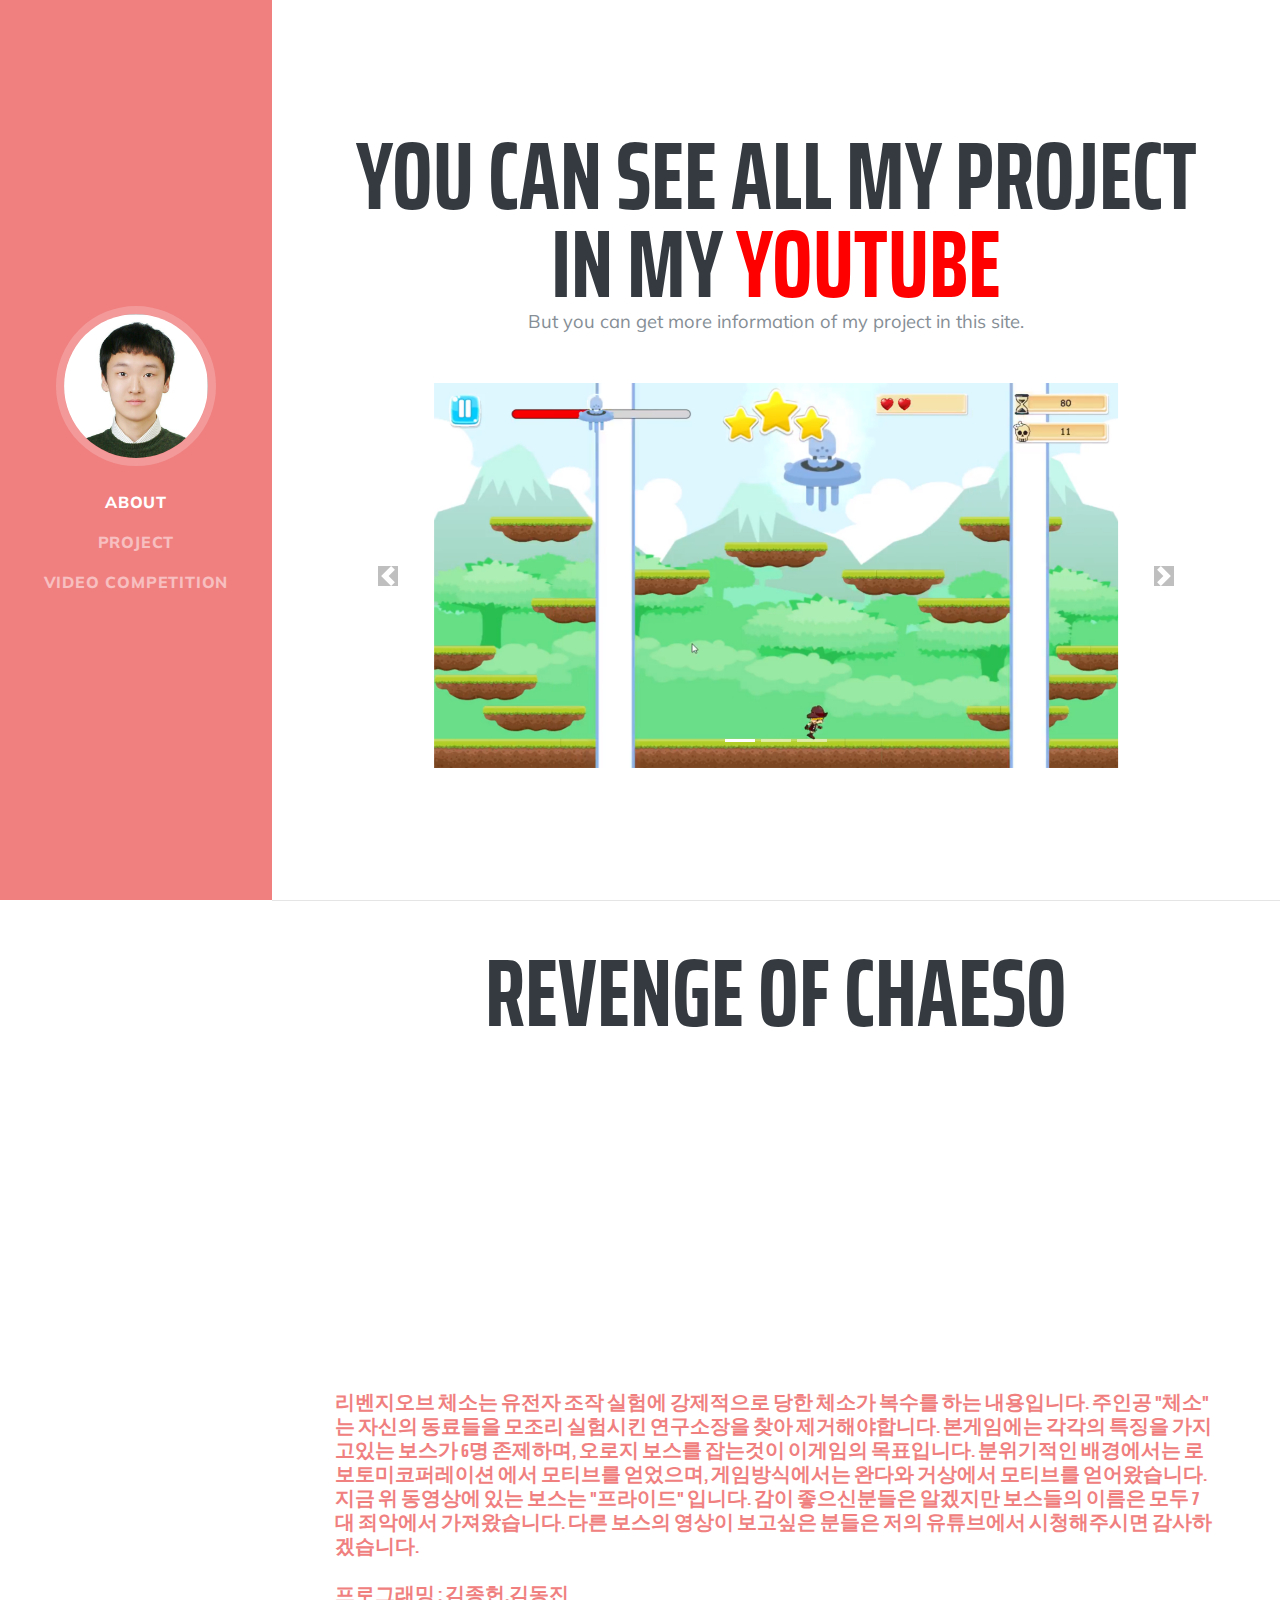
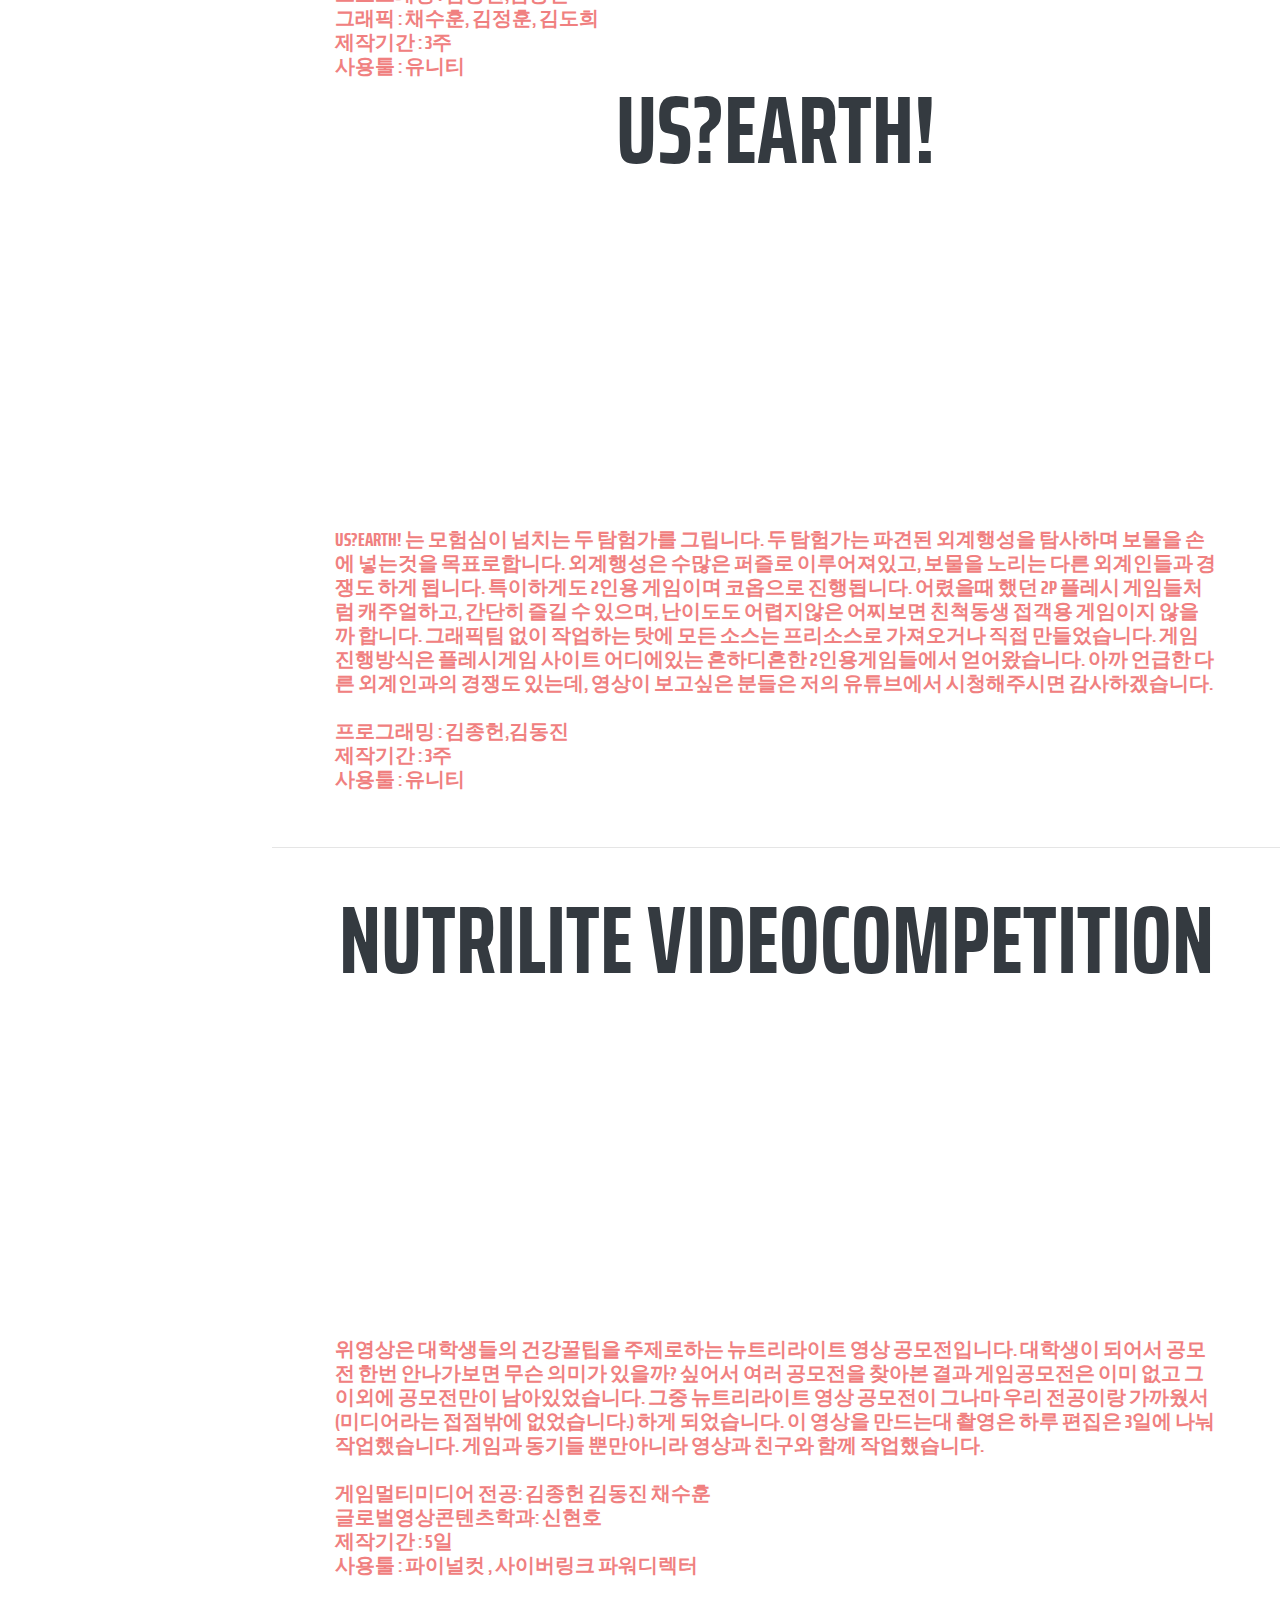
<file: 1205ProjectStie/index.html>
﻿<!DOCTYPE html>
<html lang="en">
<!-- 프로젝트 사이트 -->
<head>
    <!-- 내가 한것 목록 -->
    <!--
        1. 스타일 2개 덮어쓰기
        2. css.min 파일에서 색 수정
        3. 이미지 추가 후 바꾸기
        4. 깔끔하게 정렬함
        5. Carousel 컴포넌트 사용
        6. 동영상 추가
        -->

    <meta charset="utf-8">
    <meta name="viewport" content="width=device-width, initial-scale=1, shrink-to-fit=no">
    <meta name="description" content="">
    <meta name="author" content="">

    <title>Project Page</title>

    <!-- Bootstrap core CSS -->
    <link href="vendor/bootstrap/css/bootstrap.min.css" rel="stylesheet">

    <!-- 내가 추가한 폰트들 -->
    <link rel="stylesheet" href="https://maxcdn.bootstrapcdn.com/font-awesome/4.7.0/css/font-awesome.min.css">

    <!-- Custom fonts for this template -->
    <link href="https://fonts.googleapis.com/css?family=Saira+Extra+Condensed:500,700" rel="stylesheet">
    <link href="https://fonts.googleapis.com/css?family=Muli:400,400i,800,800i" rel="stylesheet">

    <!-- Custom styles for this template -->
    <link href="css/resume.min.css" rel="stylesheet">

    <style>

        .carousel-inner img {
            margin: auto;
        }

        .carousel-control-next-icon, .carousel-control-prev-icon {
            background-color: gray;
        }

        h5 {
            color: lightcoral;
            font-size: 20px;
            text-align: left;
        }

    </style>


</head>

<body id="page-top">

    <!-- 네비게이션 칸 -->
    <nav class="navbar navbar-expand-lg navbar-dark bg-primary fixed-top" id="sideNav">
        <a class="navbar-brand js-scroll-trigger" href="#page-top">
            <span class="d-block d-lg-none">Clarence Taylor</span>
            <span class="d-none d-lg-block">
                <img class="img-fluid img-profile rounded-circle mx-auto mb-2" src="img/ME.png" alt="">
            </span>
        </a>
        <button class="navbar-toggler" type="button" data-toggle="collapse" data-target="#navbarSupportedContent" aria-controls="navbarSupportedContent" aria-expanded="false" aria-label="Toggle navigation">
            <span class="navbar-toggler-icon"></span>
        </button>
        <div class="collapse navbar-collapse" id="navbarSupportedContent">
            <ul class="navbar-nav">
                <li class="nav-item">
                    <a class="nav-link js-scroll-trigger" href="#About">About</a>
                </li>
                <li class="nav-item">
                    <a class="nav-link js-scroll-trigger" href="#Project">Project</a>
                </li>
                <li class="nav-item">
                    <a class="nav-link js-scroll-trigger" href="#VideoCompetition">Video Competition</a>
                </li>
            </ul>
        </div>
    </nav>

    <div class="container-fluid p-0">

        <!-- 프로젝트 메인 -->
        <section class="resume-section p-3 p-lg-5 d-flex d-column" id="About">
            <div class="my-auto">
                <h1 class="mb-0 text-center">
                    You can see all my project in my
                    <a href="https://www.youtube.com/channel/UCvKcpmjJEb6-ce0sZnEgblA"><span class="text-primary">Youtube</span></a>
                </h1>
                <p class="lead mb-5 text-center">But you can get more information of my project in this site.</p>
                <div>
                    <div id="carouselExampleControls" class="carousel slide" data-ride="carousel">
                        <!-- 특징: 진행지시기 -->
                        <ol class="carousel-indicators">
                            <li data-target="#carouselExampleIndicators" data-slide-to="0" class="active"></li>
                            <li data-target="#carouselExampleIndicators" data-slide-to="1"></li>
                            <li data-target="#carouselExampleIndicators" data-slide-to="2"></li>
                        </ol>

                        <!-- Image 주서의 Update. -->
                        <div class="carousel-inner">

                            <div class="carousel-item active">
                                <img class="d-block w-75" src="img/001.png" alt="First slide">
                                <!-- Carousel속에 있는 자막. -->
                                <div class="carousel-caption">
                                    <h1></h1>
                                </div>
                            </div>

                            <div class="carousel-item">
                                <img class="d-block w-75" src="img/002.png" alt="Second slide">
                                <div class="carousel-caption">
                                    <h1></h1>
                                </div>
                            </div>

                            <div class="carousel-item">
                                <img class="d-block w-75" src="img/003.png" alt="Third slide">
                                <div class="carousel-caption">
                                    <h1></h1>
                                </div>
                            </div>

                        </div>

                        <!-- Carousel속에 있는 자막. -->
                        <a class="carousel-control-prev" href="#carouselExampleControls" role="button" data-slide="prev">
                            <span class="carousel-control-prev-icon" aria-hidden="true"></span>
                            <span class="sr-only">Previous</span>
                        </a>

                        <a class="carousel-control-next" href="#carouselExampleControls" role="button" data-slide="next">
                            <span class="carousel-control-next-icon" aria-hidden="true"></span>
                            <span class="sr-only">Next</span>
                        </a>

                    </div>
                </div>
            </div>
        </section>

        <!-- 프로젝트칸 -->
        <hr class="m-0">
        <section class="resume-section p-3 p-lg-5 d-flex flex-column" id="Project">
            <div class="container">
                <div class="row">
                    <!-- 리벤지오브 체소 -->
                    <div class="col-md-12 text-center"><h1>Revenge Of Chaeso</h1></div>
                    <br /><br />
                    <div class="col-md-12 text-center">
                        <iframe width="560" height="315" src="https://www.youtube.com/embed/J1JQvP4AzFw" frameborder="0" allow="autoplay; encrypted-media" allowfullscreen></iframe>
                        <br /><br />
                    </div>
                    <div class="col-md-12 text-center">
                        <h5>
                            리벤지오브 체소는 유전자 조작 실험에 강제적으로 당한 체소가 복수를 하는 내용입니다.
                            주인공 "체소" 는 자신의 동료들을 모조리 실험시킨 연구소장을 찾아 제거해야합니다.
                            본게임에는 각각의 특징을 가지고있는 보스가 6명 존제하며, 오로지 보스를 잡는것이 이게임의 목표입니다.
                            분위기적인 배경에서는 로보토미코퍼레이션 에서 모티브를 얻었으며, 게임방식에서는 완다와 거상에서 모티브를 얻어왔습니다.
                            지금 위 동영상에 있는 보스는 "프라이드" 입니다. 감이 좋으신분들은 알겠지만 보스들의 이름은 모두 7대 죄악에서 가져왔습니다.
                            다른 보스의 영상이 보고싶은 분들은 저의 유튜브에서 시청해주시면 감사하겠습니다.
                            <br /><br />
                            프로그래밍 : 김종헌,김동진
                            <br />
                            그래픽 : 채수훈, 김정훈, 김도희
                            <br />
                            제작기간 : 3주
                            <br />
                            사용툴 : 유니티
                        </h5>
                    </div>
                    <br /><br /><br /><br /><br /><br /><br /><br /><br /><br /><br /><br />
                    <!-- Us?Earth! -->
                    <div class="col-md-12 text-center"><h1>Us?Earth!</h1></div>
                    <br /><br />
                    <div class="col-md-12 text-center">
                        <iframe width="560" height="315" src="https://www.youtube.com/embed/XVn4T69cpz0" frameborder="0" allow="autoplay; encrypted-media" allowfullscreen></iframe>
                        <br /><br />
                    </div>
                    <div class="col-md-12 text-center">
                        <h5>
                            Us?Earth! 는 모험심이 넘치는 두 탐험가를 그립니다. 두 탐험가는 파견된 외계행성을 탐사하며 보물을 손에 넣는것을 목표로합니다.
                            외계행성은 수많은 퍼즐로 이루어져있고, 보물을 노리는 다른 외계인들과 경쟁도 하게 됩니다. 특이하게도 2인용 게임이며 코옵으로 진행됩니다.
                            어렸을때 했던 2P 플레시 게임들처럼 캐주얼하고, 간단히 즐길 수 있으며, 난이도도 어렵지않은 어찌보면 친척동생 접객용 게임이지 않을까 합니다.
                            그래픽팀 없이 작업하는 탓에 모든 소스는 프리소스로 가져오거나 직접 만들었습니다. 게임 진행방식은 플레시게임 사이트 어디에있는 흔하디흔한 2인용게임들에서 얻어왔습니다.
                            아까 언급한 다른 외계인과의 경쟁도 있는데, 영상이 보고싶은 분들은 저의 유튜브에서 시청해주시면 감사하겠습니다.
                            <br /><br />
                            프로그래밍 : 김종헌,김동진
                            <br />
                            제작기간 : 3주
                            <br />
                            사용툴 : 유니티
                        </h5>
                    </div>
                </div>
            </div>
        </section>
        <hr class="m-0">

        <!-- 영상 공모전 -->
        <section class="resume-section p-3 p-lg-5 d-flex flex-column" id="VideoCompetition">
            <div class="container">
                <div class="row">
                    <!-- Nutrilite VideoCompetition -->
                    <div class="col-md-12 text-center"><h1>Nutrilite VideoCompetition</h1></div>
                    <br /><br />
                    <div class="col-md-12 text-center">
                        <iframe width="560" height="315" src="https://www.youtube.com/embed/_ZfrkmuKKCY" frameborder="0" allow="autoplay; encrypted-media" allowfullscreen></iframe>
                        <br /><br />
                    </div>
                    <div class="col-md-12 text-center">
                        <h5>
                            위영상은 대학생들의 건강꿀팁을 주제로하는 뉴트리라이트 영상 공모전입니다. 대학생이 되어서 공모전 한번 안나가보면 무슨 의미가 있을까? 싶어서 여러 공모전을 찾아본 결과 게임공모전은 이미 없고
                            그 이외에 공모전만이 남아있었습니다. 그중 뉴트리라이트 영상 공모전이 그나마 우리 전공이랑 가까웠서(미디어라는 접점밖에 없었습니다.) 하게 되었습니다. 이 영상을 만드는대 촬영은 하루 편집은 3일에 나눠 작업했습니다.
                            게임과 동기들 뿐만아니라 영상과 친구와 함께 작업했습니다.
                            <br /><br />
                            게임멀티미디어 전공: 김종헌 김동진 채수훈
                            <br />
                            글로벌영상콘텐츠학과: 신현호
                            <br />
                            제작기간 : 5일
                            <br />
                            사용툴 : 파이널컷 , 사이버링크 파워디렉터
                        </h5>
                    </div>
                </div>
            </div>
        </section>

    </div>

    <!-- Bootstrap core JavaScript -->
    <script src="vendor/jquery/jquery.min.js"></script>
    <script src="vendor/bootstrap/js/bootstrap.bundle.min.js"></script>

    <!-- Plugin JavaScript -->
    <script src="vendor/jquery-easing/jquery.easing.min.js"></script>

    <!-- Custom scripts for this template -->
    <script src="js/resume.min.js"></script>

</body>

</html>
</file>
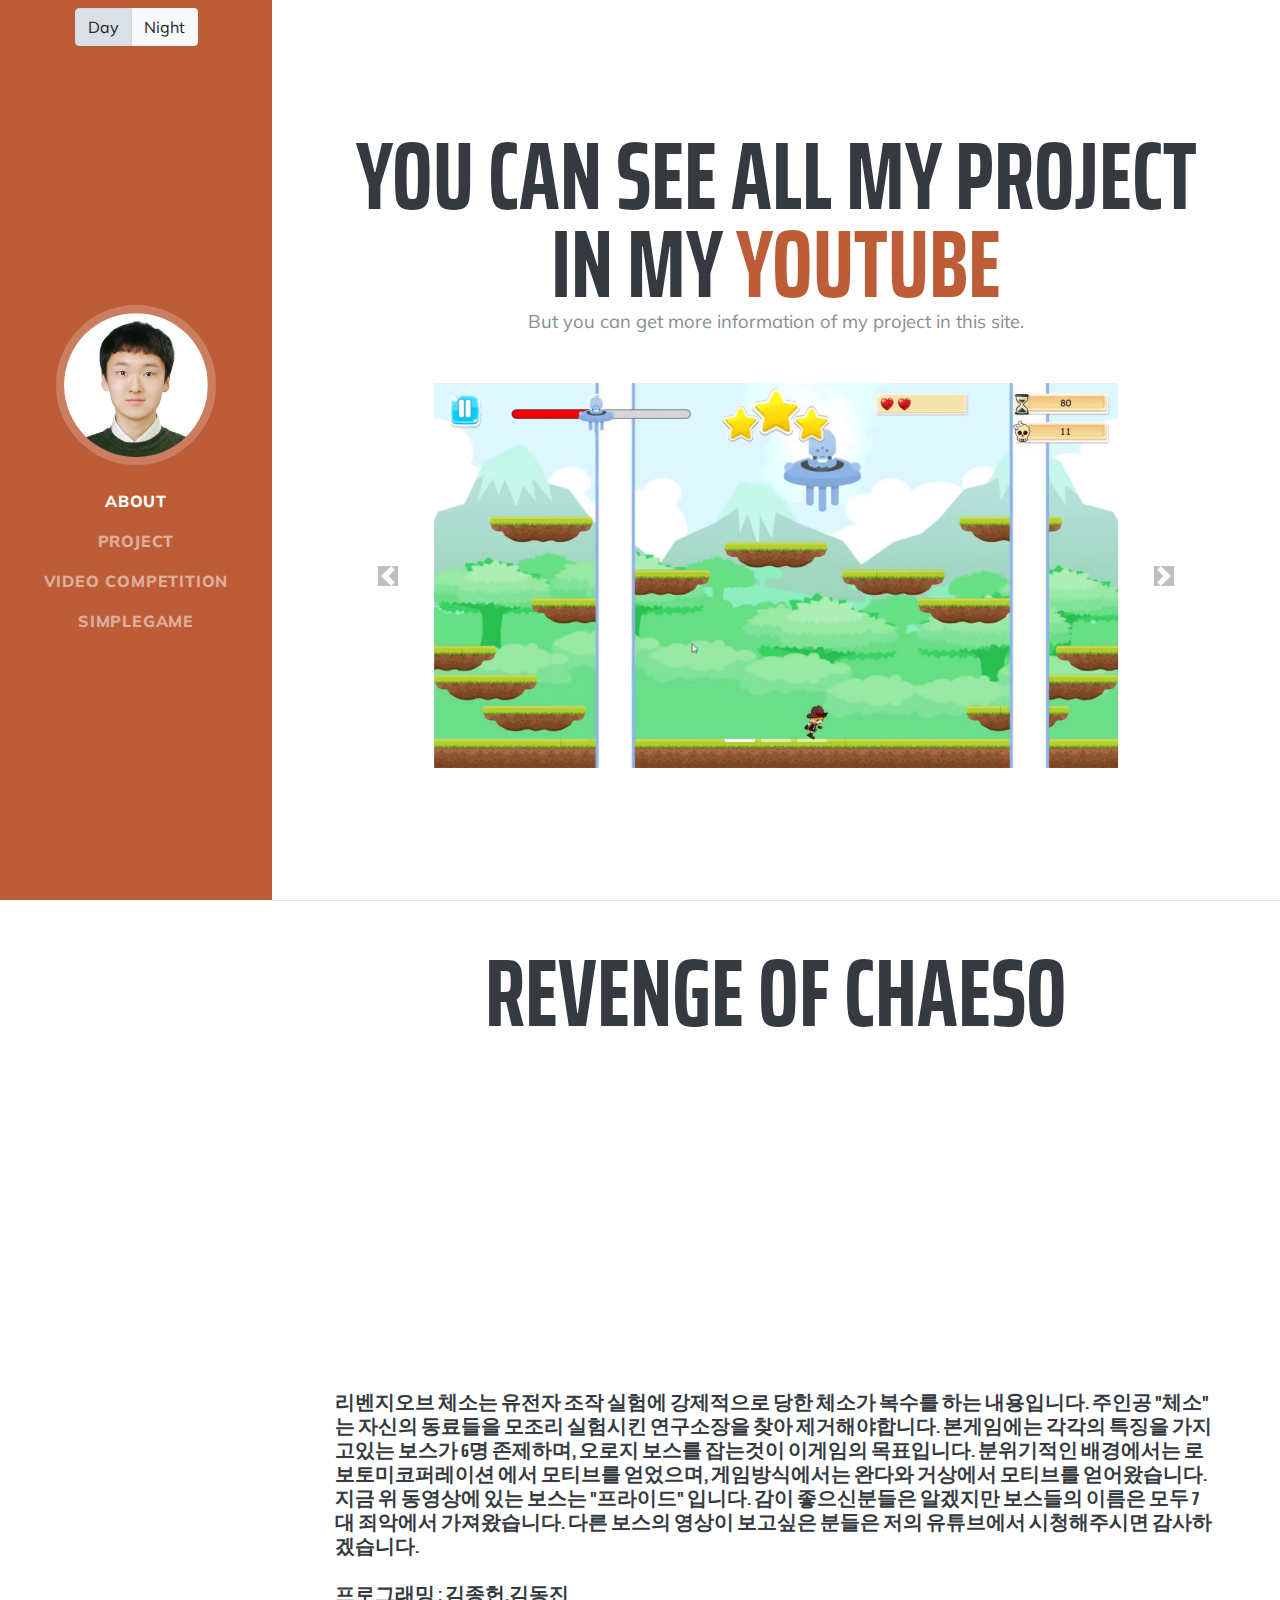
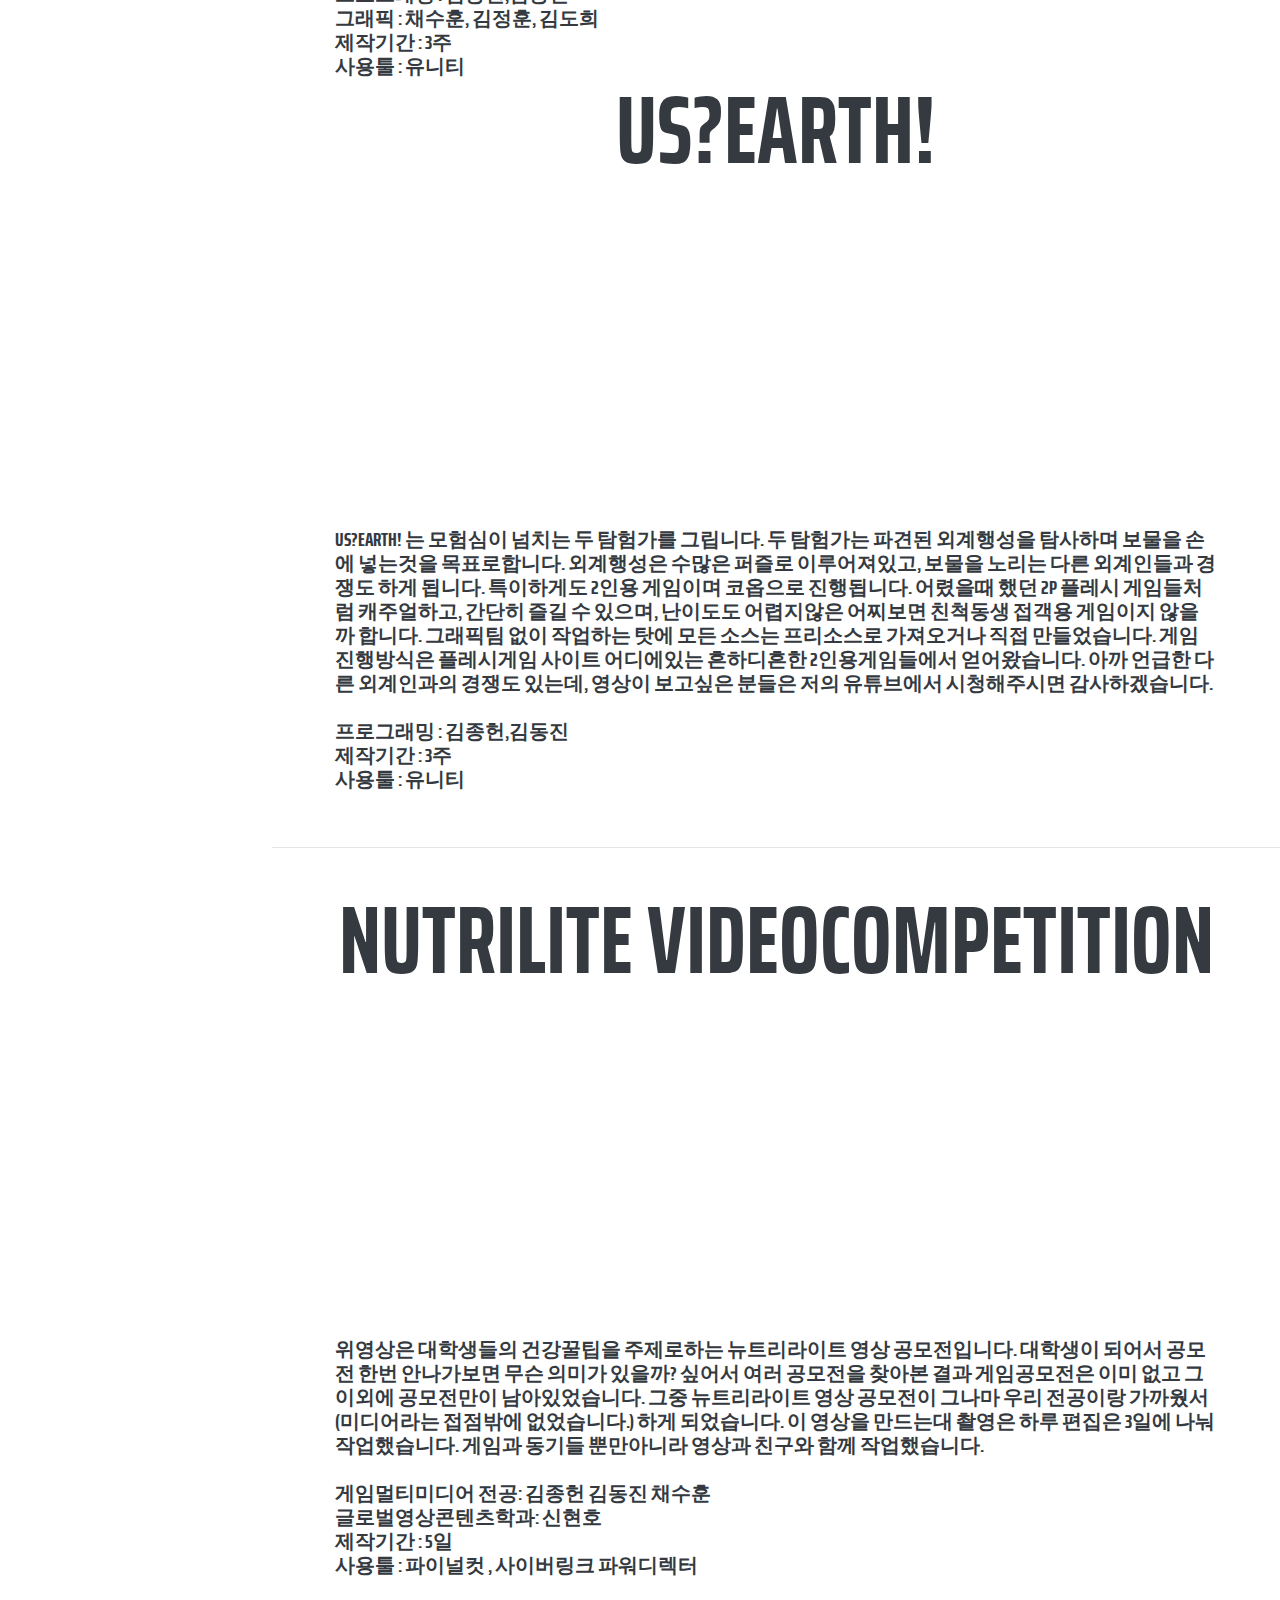
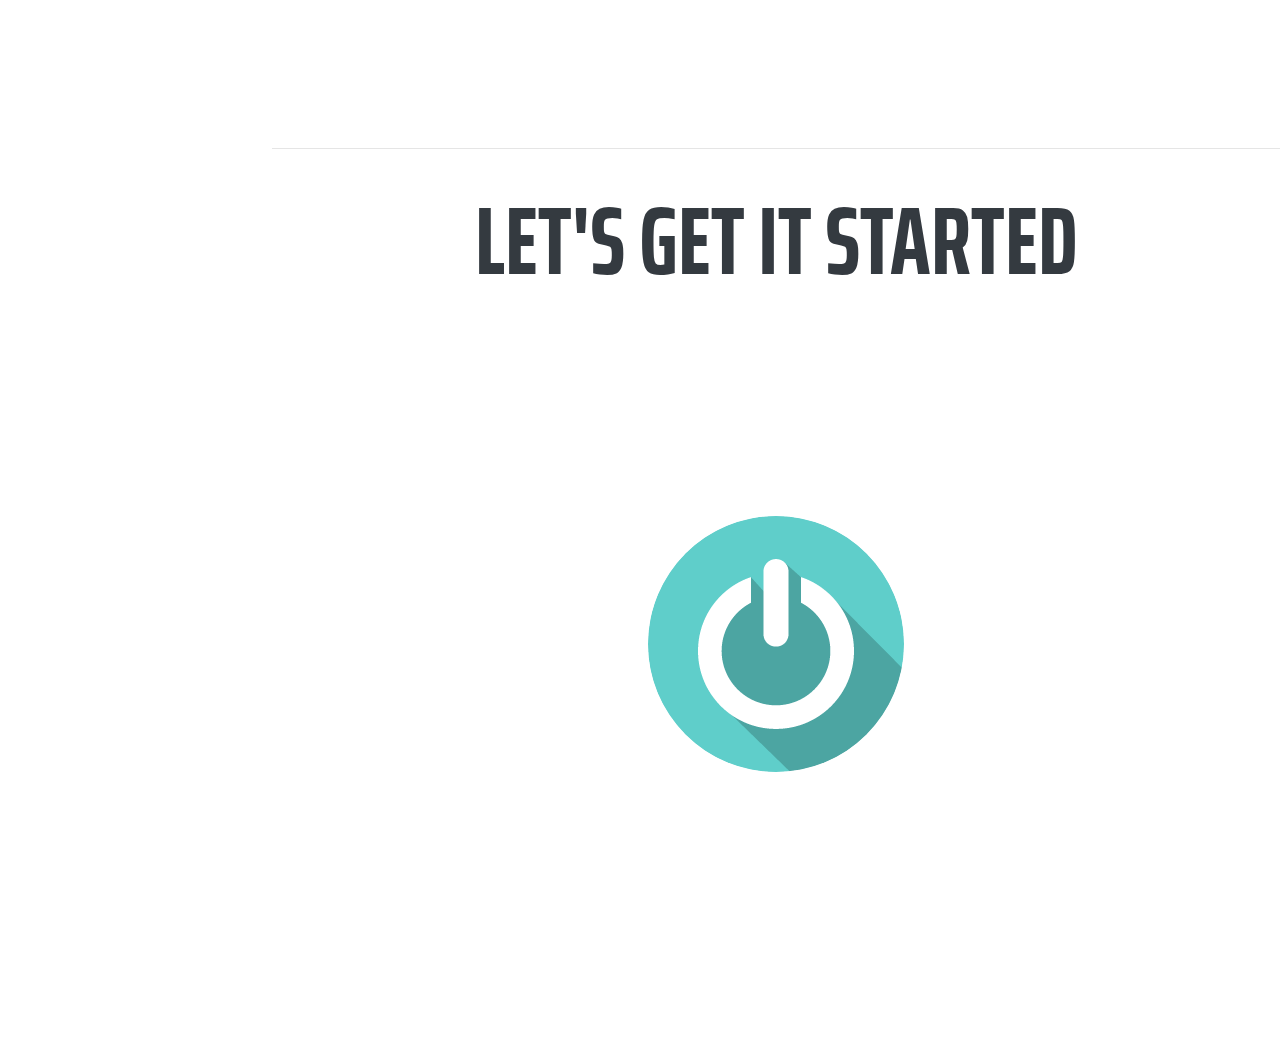
<file: ProjectStie1/index.html>
﻿<!DOCTYPE html>
<html lang="en">
<!-- 프로젝트 사이트 -->
<head>
    <!-- 내가 한것 목록 -->
    <!--
        1. 스타일 2개 덮어쓰기
        2. css.min 파일에서 색 수정
        3. 이미지 추가 후 바꾸기
        4. 깔끔하게 정렬함
        5. Carousel 컴포넌트 사용
        6. 동영상 추가
        -->

    <meta charset="utf-8">
    <meta name="viewport" content="width=device-width, initial-scale=1, shrink-to-fit=no">
    <meta name="description" content="">
    <meta name="author" content="">

    <title>Project Page</title>

    <!-- Bootstrap core CSS -->
    <link href="vendor/bootstrap/css/bootstrap.min.css" rel="stylesheet">

    <!-- 내가 추가한 폰트들 -->
    <link rel="stylesheet" href="https://maxcdn.bootstrapcdn.com/font-awesome/4.7.0/css/font-awesome.min.css">

    <!-- Custom fonts for this template -->
    <link href="https://fonts.googleapis.com/css?family=Saira+Extra+Condensed:500,700" rel="stylesheet">
    <link href="https://fonts.googleapis.com/css?family=Muli:400,400i,800,800i" rel="stylesheet">

    <!--밤 낮 바꾸기 CSS-->
    <link href="css/resumee.css" id="dayCSSs" rel="stylesheet">
    <link href="css/resume.css" id="nightCSSs" rel="stylesheet alternate">

    <style>

        .carousel-inner img {
            margin: auto;
        }

        .carousel-control-next-icon, .carousel-control-prev-icon {
            background-color: gray;
        }

        h5 {
            font-size: 20px;
            text-align: left;
        }
    </style>


</head>

<body id="page-top">

    <!-- 네비게이션 칸 -->
    <nav class="navbar navbar-expand-lg navbar-dark bg-primary fixed-top" id="sideNav">
        <!-- UPDATE: Including Day-Night CSS toggle. -->
        <div class="btn-group btn-group-toggle" data-toggle="buttons">
            <label class="btn btn-light active" onclick="changeDay(true)">
                <input type="radio" name="options" id="dayChoice" autocomplete="off"> Day
            </label>
            <label class="btn btn-light" onclick="changeDay(false)">
                <input type="radio" name="options" id="nightChoice" autocomplete="off"> Night
            </label>
        </div>
        <a class="navbar-brand js-scroll-trigger" href="#page-top">
            <span class="d-block d-lg-none">Clarence Taylor</span>
            <span class="d-none d-lg-block">
                <img class="img-fluid img-profile rounded-circle mx-auto mb-2" src="img/ME.png" alt="">
            </span>
        </a>
        <button class="navbar-toggler" type="button" data-toggle="collapse" data-target="#navbarSupportedContent" aria-controls="navbarSupportedContent" aria-expanded="false" aria-label="Toggle navigation">
            <span class="navbar-toggler-icon"></span>
        </button>
        <div class="collapse navbar-collapse" id="navbarSupportedContent">
            <ul class="navbar-nav">
                <li class="nav-item">
                    <a class="nav-link js-scroll-trigger" href="#About">About</a>
                </li>
                <li class="nav-item">
                    <a class="nav-link js-scroll-trigger" href="#Project">Project</a>
                </li>
                <li class="nav-item">
                    <a class="nav-link js-scroll-trigger" href="#VideoCompetition">Video Competition</a>
                </li>
                <li class="nav-item">
                    <a class="nav-link js-scroll-trigger" href="#SimpleGame">SimpleGame</a>
                </li>
            </ul>
        </div>
    </nav>

    <div class="container-fluid p-0 bg-sub">

        <!-- 프로젝트 메인 -->
        <section class="resume-section p-3 p-lg-5 d-flex d-column" id="About">
            <div class="my-auto">
                <h1 class="mb-0 text-center">
                    You can see all my project in my
                    <a href="https://www.youtube.com/channel/UCvKcpmjJEb6-ce0sZnEgblA"><span class="text-primary">Youtube</span></a>
                </h1>
                <p class="lead mb-5 text-center">But you can get more information of my project in this site.</p>
                <div>
                    <div id="carouselExampleControls" class="carousel slide" data-ride="carousel">
                        <!-- 특징: 진행지시기 -->
                        <ol class="carousel-indicators">
                            <li data-target="#carouselExampleIndicators" data-slide-to="0" class="active"></li>
                            <li data-target="#carouselExampleIndicators" data-slide-to="1"></li>
                            <li data-target="#carouselExampleIndicators" data-slide-to="2"></li>
                        </ol>

                        <!-- Image 주서의 Update. -->
                        <div class="carousel-inner">

                            <div class="carousel-item active">
                                <img class="d-block w-75" src="img/001.png" alt="First slide">
                                <!-- Carousel속에 있는 자막. -->
                                <div class="carousel-caption">
                                    <h1></h1>
                                </div>
                            </div>

                            <div class="carousel-item">
                                <img class="d-block w-75" src="img/002.png" alt="Second slide">
                                <div class="carousel-caption">
                                    <h1></h1>
                                </div>
                            </div>

                            <div class="carousel-item">
                                <img class="d-block w-75" src="img/003.png" alt="Third slide">
                                <div class="carousel-caption">
                                    <h1></h1>
                                </div>
                            </div>

                        </div>

                        <!-- Carousel속에 있는 자막. -->
                        <a class="carousel-control-prev" href="#carouselExampleControls" role="button" data-slide="prev">
                            <span class="carousel-control-prev-icon" aria-hidden="true"></span>
                            <span class="sr-only">Previous</span>
                        </a>

                        <a class="carousel-control-next" href="#carouselExampleControls" role="button" data-slide="next">
                            <span class="carousel-control-next-icon" aria-hidden="true"></span>
                            <span class="sr-only">Next</span>
                        </a>

                    </div>
                </div>
            </div>
        </section>

        <!-- 프로젝트칸 -->
        <hr class="m-0">
        <section class="resume-section p-3 p-lg-5 d-flex flex-column" id="Project">
            <div class="container">
                <div class="row">
                    <!-- 리벤지오브 체소 -->
                    <div class="col-md-12 text-center"><h1>Revenge Of Chaeso</h1></div>
                    <br /><br />
                    <div class="col-md-12 text-center">
                        <iframe width="560" height="315" src="https://www.youtube.com/embed/J1JQvP4AzFw" frameborder="0" allow="autoplay; encrypted-media" allowfullscreen></iframe>
                        <br /><br />
                    </div>
                    <div class="col-md-12 text-center">
                        <h5>
                            리벤지오브 체소는 유전자 조작 실험에 강제적으로 당한 체소가 복수를 하는 내용입니다.
                            주인공 "체소" 는 자신의 동료들을 모조리 실험시킨 연구소장을 찾아 제거해야합니다.
                            본게임에는 각각의 특징을 가지고있는 보스가 6명 존제하며, 오로지 보스를 잡는것이 이게임의 목표입니다.
                            분위기적인 배경에서는 로보토미코퍼레이션 에서 모티브를 얻었으며, 게임방식에서는 완다와 거상에서 모티브를 얻어왔습니다.
                            지금 위 동영상에 있는 보스는 "프라이드" 입니다. 감이 좋으신분들은 알겠지만 보스들의 이름은 모두 7대 죄악에서 가져왔습니다.
                            다른 보스의 영상이 보고싶은 분들은 저의 유튜브에서 시청해주시면 감사하겠습니다.
                            <br /><br />
                            프로그래밍 : 김종헌,김동진
                            <br />
                            그래픽 : 채수훈, 김정훈, 김도희
                            <br />
                            제작기간 : 3주
                            <br />
                            사용툴 : 유니티
                        </h5>
                    </div>
                    <br /><br /><br /><br /><br /><br /><br /><br /><br /><br /><br /><br />
                    <!-- Us?Earth! -->
                    <div class="col-md-12 text-center"><h1>Us?Earth!</h1></div>
                    <br /><br />
                    <div class="col-md-12 text-center">
                        <iframe width="560" height="315" src="https://www.youtube.com/embed/XVn4T69cpz0" frameborder="0" allow="autoplay; encrypted-media" allowfullscreen></iframe>
                        <br /><br />
                    </div>
                    <div class="col-md-12 text-center">
                        <h5>
                            Us?Earth! 는 모험심이 넘치는 두 탐험가를 그립니다. 두 탐험가는 파견된 외계행성을 탐사하며 보물을 손에 넣는것을 목표로합니다.
                            외계행성은 수많은 퍼즐로 이루어져있고, 보물을 노리는 다른 외계인들과 경쟁도 하게 됩니다. 특이하게도 2인용 게임이며 코옵으로 진행됩니다.
                            어렸을때 했던 2P 플레시 게임들처럼 캐주얼하고, 간단히 즐길 수 있으며, 난이도도 어렵지않은 어찌보면 친척동생 접객용 게임이지 않을까 합니다.
                            그래픽팀 없이 작업하는 탓에 모든 소스는 프리소스로 가져오거나 직접 만들었습니다. 게임 진행방식은 플레시게임 사이트 어디에있는 흔하디흔한 2인용게임들에서 얻어왔습니다.
                            아까 언급한 다른 외계인과의 경쟁도 있는데, 영상이 보고싶은 분들은 저의 유튜브에서 시청해주시면 감사하겠습니다.
                            <br /><br />
                            프로그래밍 : 김종헌,김동진
                            <br />
                            제작기간 : 3주
                            <br />
                            사용툴 : 유니티
                        </h5>
                    </div>
                </div>
            </div>
        </section>
        <hr class="m-0">

        <!-- 영상 공모전 -->
        <section class="resume-section p-3 p-lg-5 d-flex flex-column" id="VideoCompetition">
            <div class="container">
                <div class="row">
                    <!-- Nutrilite VideoCompetition -->
                    <div class="col-md-12 text-center"><h1>Nutrilite VideoCompetition</h1></div>
                    <br /><br />
                    <div class="col-md-12 text-center">
                        <iframe width="560" height="315" src="https://www.youtube.com/embed/_ZfrkmuKKCY" frameborder="0" allow="autoplay; encrypted-media" allowfullscreen></iframe>
                        <br /><br />
                    </div>
                    <div class="col-md-12 text-center">
                        <h5>
                            위영상은 대학생들의 건강꿀팁을 주제로하는 뉴트리라이트 영상 공모전입니다. 대학생이 되어서 공모전 한번 안나가보면 무슨 의미가 있을까? 싶어서 여러 공모전을 찾아본 결과 게임공모전은 이미 없고
                            그 이외에 공모전만이 남아있었습니다. 그중 뉴트리라이트 영상 공모전이 그나마 우리 전공이랑 가까웠서(미디어라는 접점밖에 없었습니다.) 하게 되었습니다. 이 영상을 만드는대 촬영은 하루 편집은 3일에 나눠 작업했습니다.
                            게임과 동기들 뿐만아니라 영상과 친구와 함께 작업했습니다.
                            <br /><br />
                            게임멀티미디어 전공: 김종헌 김동진 채수훈
                            <br />
                            글로벌영상콘텐츠학과: 신현호
                            <br />
                            제작기간 : 5일
                            <br />
                            사용툴 : 파이널컷 , 사이버링크 파워디렉터
                        </h5>
                    </div>
                </div>
            </div>
        </section>
        <hr class="m-0">

        <!-- 심플게임 -->
        <section class="resume-section p-3 p-lg-5 d-flex flex-column" id="SimpleGame">
            <div class="container">
                <div class="col-md-12 text-center"><h1>Let's Get It Started</h1></div>
                <br> <br> <br> <br> <br> <br> <br> <br> <br>
                <div class="text-center">
                    <a class="btn btn-default text-center" href="https://rwg1208.github.io/FinalTest/brokenPage/"><img class="img-fluid rounded-circle text-center" src="img/onoff.png" alt=""></a>
                </div>
            </div>
        </section>
    </div>

    <!-- Bootstrap core JavaScript -->
    <script src="vendor/jquery/jquery.min.js"></script>
    <script src="vendor/bootstrap/js/bootstrap.bundle.min.js"></script>

    <!-- Plugin JavaScript -->
    <script src="vendor/jquery-easing/jquery.easing.min.js"></script>

    <!-- Custom scripts for this template -->
    <script src="js/resume.min.js"></script>

    <!-- 밤 낮 바꾸기 -->
    <script>

        var isDay = true;

        function changeDay(new_Day)
        {
            var dayCSS = document.getElementById("dayCSSs");
            var nightCSS = document.getElementById("nightCSSs");

            if (isDay == false && new_Day == true) {
                console.log("DAY");
                dayCSS.rel = "stylesheet";
                nightCSS.rel = "stylesheet alternate";
            }
            else if (isDay == true && new_Day == false) {
                console.log("Night");
                dayCSS.rel = "stylesheet alternate";
                nightCSS.rel = "stylesheet";
            }

            isDay = new_Day;
        }

        function updateCSS_Time()
        {
            var myDate = new Date();
            var myHours = myDate.getHours;

            if (myHours >= 6 && myHours < 18) {
                console.log("It's Day Time");
                changeDay(true);
            }
            else {
                console.log("It's Night Time");
                changeDay(false);
            }
        }

    </script>

</body>

</html>
</file>
<file: 1205ProjectStie/css/resume.min.css>
/*!
 * Start Bootstrap - Resume v5.0.2 (https://startbootstrap.com/template-overviews/resume)
 * Copyright 2013-2018 Start Bootstrap
 * Licensed under MIT (https://github.com/BlackrockDigital/startbootstrap-resume/blob/master/LICENSE)
 */body{font-family:Muli,-apple-system,BlinkMacSystemFont,'Segoe UI',Roboto,'Helvetica Neue',Arial,sans-serif,'Apple Color Emoji','Segoe UI Emoji','Segoe UI Symbol','Noto Color Emoji';padding-top:54px;color:#868e96}@media (min-width:992px){body{padding-top:0;padding-left:17rem}}h1,h2,h3,h4,h5,h6{font-family:'Saira Extra Condensed',-apple-system,BlinkMacSystemFont,'Segoe UI',Roboto,'Helvetica Neue',Arial,sans-serif,'Apple Color Emoji','Segoe UI Emoji','Segoe UI Symbol','Noto Color Emoji';font-weight:700;text-transform:uppercase;color:#343a40}h1{font-size:6rem;line-height:5.5rem}h2{font-size:3.5rem}h3{font-size:2rem}p.lead{font-size:1.15rem;font-weight:400}.subheading{text-transform:uppercase;font-weight:500;font-family:'Saira Extra Condensed',-apple-system,BlinkMacSystemFont,'Segoe UI',Roboto,'Helvetica Neue',Arial,sans-serif,'Apple Color Emoji','Segoe UI Emoji','Segoe UI Symbol','Noto Color Emoji';font-size:1.5rem}.social-icons a{display:inline-block;height:3.5rem;width:3.5rem;background-color:#495057;color:#fff!important;border-radius:100%;text-align:center;font-size:1.5rem;line-height:3.5rem;margin-right:1rem}.social-icons a:last-child{margin-right:0}.social-icons a:hover{background-color:#bd5d38}.dev-icons{font-size:3rem}.dev-icons .list-inline-item i:hover{color:#bd5d38}#sideNav .navbar-nav .nav-item .nav-link{font-weight:800;letter-spacing:.05rem;text-transform:uppercase}#sideNav .navbar-toggler:focus{outline-color:#d48a6e}@media (min-width:992px){#sideNav{text-align:center;position:fixed;top:0;left:0;display:-webkit-box;display:-ms-flexbox;display:flex;-webkit-box-orient:vertical;-webkit-box-direction:normal;-ms-flex-direction:column;flex-direction:column;width:17rem;height:100vh}#sideNav .navbar-brand{display:-webkit-box;display:-ms-flexbox;display:flex;margin:auto auto 0;padding:.5rem}#sideNav .navbar-brand .img-profile{max-width:10rem;max-height:10rem;border:.5rem solid rgba(255,255,255,.2)}#sideNav .navbar-collapse{display:-webkit-box;display:-ms-flexbox;display:flex;-webkit-box-align:start;-ms-flex-align:start;align-items:flex-start;-webkit-box-flex:0;-ms-flex-positive:0;flex-grow:0;width:100%;margin-bottom:auto}#sideNav .navbar-collapse .navbar-nav{-webkit-box-orient:vertical;-webkit-box-direction:normal;-ms-flex-direction:column;flex-direction:column;width:100%}#sideNav .navbar-collapse .navbar-nav .nav-item{display:block}#sideNav .navbar-collapse .navbar-nav .nav-item .nav-link{display:block}}section.resume-section{padding-top:5rem!important;padding-bottom:5rem!important;max-width:75rem}section.resume-section .resume-item .resume-date{min-width:none}@media (min-width:768px){section.resume-section{min-height:100vh}section.resume-section .resume-item .resume-date{min-width:18rem}}@media (min-width:992px){section.resume-section{padding-top:3rem!important;padding-bottom:3rem!important}}.bg-primary{background-color:lightcoral!important}.text-primary{color:red!important}a{color:#bd5d38}a:active,a:focus,a:hover{color:#824027}
</file>
<file: ProjectStie1/css/resumee.css>
/*!
 * Start Bootstrap - Resume v5.0.2 (https://startbootstrap.com/template-overviews/resume)
 * Copyright 2013-2018 Start Bootstrap
 * Licensed under MIT (https://github.com/BlackrockDigital/startbootstrap-resume/blob/master/LICENSE)
 */

body {
  font-family: 'Muli', -apple-system, BlinkMacSystemFont, 'Segoe UI', Roboto, 'Helvetica Neue', Arial, sans-serif, 'Apple Color Emoji', 'Segoe UI Emoji', 'Segoe UI Symbol', 'Noto Color Emoji';
  padding-top: 54px;
  color: #868e96;
}

@media (min-width: 992px) {
  body {
    padding-top: 0;
    padding-left: 17rem;
  }
}

h1,
h2,
h3,
h4,
h5,
h6 {
  font-family: 'Saira Extra Condensed', -apple-system, BlinkMacSystemFont, 'Segoe UI', Roboto, 'Helvetica Neue', Arial, sans-serif, 'Apple Color Emoji', 'Segoe UI Emoji', 'Segoe UI Symbol', 'Noto Color Emoji';
  font-weight: 700;
  text-transform: uppercase;
  color: #343a40;
}

h1 {
  font-size: 6rem;
  line-height: 5.5rem;
}

h2 {
  font-size: 3.5rem;
}

h3 {
  font-size: 2rem;
}

p.lead {
  font-size: 1.15rem;
  font-weight: 400;
}

.subheading {
  text-transform: uppercase;
  font-weight: 500;
  font-family: 'Saira Extra Condensed', -apple-system, BlinkMacSystemFont, 'Segoe UI', Roboto, 'Helvetica Neue', Arial, sans-serif, 'Apple Color Emoji', 'Segoe UI Emoji', 'Segoe UI Symbol', 'Noto Color Emoji';
  font-size: 1.5rem;
}

.social-icons a {
  display: inline-block;
  height: 3.5rem;
  width: 3.5rem;
  background-color: #495057;
  color: #fff !important;
  border-radius: 100%;
  text-align: center;
  font-size: 1.5rem;
  line-height: 3.5rem;
  margin-right: 1rem;
}

.social-icons a:last-child {
  margin-right: 0;
}

.social-icons a:hover {
  background-color: #BD5D38;
}

.dev-icons {
  font-size: 3rem;
}

.dev-icons .list-inline-item i:hover {
  color: #BD5D38;
}

#sideNav .navbar-nav .nav-item .nav-link {
  font-weight: 800;
  letter-spacing: 0.05rem;
  text-transform: uppercase;
}

#sideNav .navbar-toggler:focus {
  outline-color: #d48a6e;
}

@media (min-width: 992px) {
  #sideNav {
    text-align: center;
    position: fixed;
    top: 0;
    left: 0;
    display: -webkit-box;
    display: -ms-flexbox;
    display: flex;
    -webkit-box-orient: vertical;
    -webkit-box-direction: normal;
    -ms-flex-direction: column;
    flex-direction: column;
    width: 17rem;
    height: 100vh;
  }
  #sideNav .navbar-brand {
    display: -webkit-box;
    display: -ms-flexbox;
    display: flex;
    margin: auto auto 0;
    padding: 0.5rem;
  }
  #sideNav .navbar-brand .img-profile {
    max-width: 10rem;
    max-height: 10rem;
    border: 0.5rem solid rgba(255, 255, 255, 0.2);
  }
  #sideNav .navbar-collapse {
    display: -webkit-box;
    display: -ms-flexbox;
    display: flex;
    -webkit-box-align: start;
    -ms-flex-align: start;
    align-items: flex-start;
    -webkit-box-flex: 0;
    -ms-flex-positive: 0;
    flex-grow: 0;
    width: 100%;
    margin-bottom: auto;
  }
  #sideNav .navbar-collapse .navbar-nav {
    -webkit-box-orient: vertical;
    -webkit-box-direction: normal;
    -ms-flex-direction: column;
    flex-direction: column;
    width: 100%;
  }
  #sideNav .navbar-collapse .navbar-nav .nav-item {
    display: block;
  }
  #sideNav .navbar-collapse .navbar-nav .nav-item .nav-link {
    display: block;
  }
}

section.resume-section {
  padding-top: 5rem !important;
  padding-bottom: 5rem !important;
  max-width: 75rem;
}

section.resume-section .resume-item .resume-date {
  min-width: none;
}

@media (min-width: 768px) {
  section.resume-section {
    min-height: 100vh;
  }
  section.resume-section .resume-item .resume-date {
    min-width: 18rem;
  }
}

@media (min-width: 992px) {
  section.resume-section {
    padding-top: 3rem !important;
    padding-bottom: 3rem !important;
  }
}

.bg-primary {
  background-color: #BD5D38 !important;
}

.text-primary {
  color: #BD5D38 !important;
}

a {
  color: #BD5D38;
}

a:hover, a:focus, a:active {
  color: #824027;
}
</file>
<file: ProjectStie1/css/resume.css>
/*!
 * Start Bootstrap - Resume v5.0.2 (https://startbootstrap.com/template-overviews/resume)
 * Copyright 2013-2018 Start Bootstrap
 * Licensed under MIT (https://github.com/BlackrockDigital/startbootstrap-resume/blob/master/LICENSE)
 */

body {
  font-family: 'Muli', -apple-system, BlinkMacSystemFont, 'Segoe UI', Roboto, 'Helvetica Neue', Arial, sans-serif, 'Apple Color Emoji', 'Segoe UI Emoji', 'Segoe UI Symbol', 'Noto Color Emoji';
  padding-top: 54px;
  color: #868e96;
}

@media (min-width: 992px) {
  body {
    padding-top: 0;
    padding-left: 17rem;
  }
}

h1,
h2,
h3,
h4,
h5,
h6 {
  font-family: 'Saira Extra Condensed', -apple-system, BlinkMacSystemFont, 'Segoe UI', Roboto, 'Helvetica Neue', Arial, sans-serif, 'Apple Color Emoji', 'Segoe UI Emoji', 'Segoe UI Symbol', 'Noto Color Emoji';
  font-weight: 700;
  text-transform: uppercase;
  color: #ffffff;
}

h1 {
  font-size: 6rem;
  line-height: 5.5rem;
}

h2 {
  font-size: 3.5rem;
}

h3 {
  font-size: 2rem;
}

p.lead {
  font-size: 1.15rem;
  font-weight: 400;
}

.bg-sub{
    background-color : #373737;
}

.subheading {
  text-transform: uppercase;
  font-weight: 500;
  font-family: 'Saira Extra Condensed', -apple-system, BlinkMacSystemFont, 'Segoe UI', Roboto, 'Helvetica Neue', Arial, sans-serif, 'Apple Color Emoji', 'Segoe UI Emoji', 'Segoe UI Symbol', 'Noto Color Emoji';
  font-size: 1.5rem;
}

.social-icons a {
  display: inline-block;
  height: 3.5rem;
  width: 3.5rem;
  background-color: #495057;
  color: #fff !important;
  border-radius: 100%;
  text-align: center;
  font-size: 1.5rem;
  line-height: 3.5rem;
  margin-right: 1rem;
}

.social-icons a:last-child {
  margin-right: 0;
}

.social-icons a:hover {
  background-color: #BD5D38;
}

.dev-icons {
  font-size: 3rem;
}

.dev-icons .list-inline-item i:hover {
  color: #BD5D38;
}

#sideNav .navbar-nav .nav-item .nav-link {
  font-weight: 800;
  letter-spacing: 0.05rem;
  text-transform: uppercase;
}

#sideNav .navbar-toggler:focus {
  outline-color: #d48a6e;
}

@media (min-width: 992px) {
  #sideNav {
    text-align: center;
    position: fixed;
    top: 0;
    left: 0;
    display: -webkit-box;
    display: -ms-flexbox;
    display: flex;
    -webkit-box-orient: vertical;
    -webkit-box-direction: normal;
    -ms-flex-direction: column;
    flex-direction: column;
    width: 17rem;
    height: 100vh;
  }
  #sideNav .navbar-brand {
    display: -webkit-box;
    display: -ms-flexbox;
    display: flex;
    margin: auto auto 0;
    padding: 0.5rem;
  }
  #sideNav .navbar-brand .img-profile {
    max-width: 10rem;
    max-height: 10rem;
    border: 0.5rem solid rgba(255, 255, 255, 0.2);
  }
  #sideNav .navbar-collapse {
    display: -webkit-box;
    display: -ms-flexbox;
    display: flex;
    -webkit-box-align: start;
    -ms-flex-align: start;
    align-items: flex-start;
    -webkit-box-flex: 0;
    -ms-flex-positive: 0;
    flex-grow: 0;
    width: 100%;
    margin-bottom: auto;
  }
  #sideNav .navbar-collapse .navbar-nav {
    -webkit-box-orient: vertical;
    -webkit-box-direction: normal;
    -ms-flex-direction: column;
    flex-direction: column;
    width: 100%;
  }
  #sideNav .navbar-collapse .navbar-nav .nav-item {
    display: block;
  }
  #sideNav .navbar-collapse .navbar-nav .nav-item .nav-link {
    display: block;
  }
}

section.resume-section {
  padding-top: 5rem !important;
  padding-bottom: 5rem !important;
  max-width: 75rem;
}

section.resume-section .resume-item .resume-date {
  min-width: none;
}

@media (min-width: 768px) {
  section.resume-section {
    min-height: 100vh;
  }
  section.resume-section .resume-item .resume-date {
    min-width: 18rem;
  }
}

@media (min-width: 992px) {
  section.resume-section {
    padding-top: 3rem !important;
    padding-bottom: 3rem !important;
  }
}

.bg-primary {
  background-color: #111111 !important;
}

.text-primary {
  color: red !important;
}

a {
  color: #BD5D38;
}

a:hover, a:focus, a:active {
  color: #824027;
}
</file>
